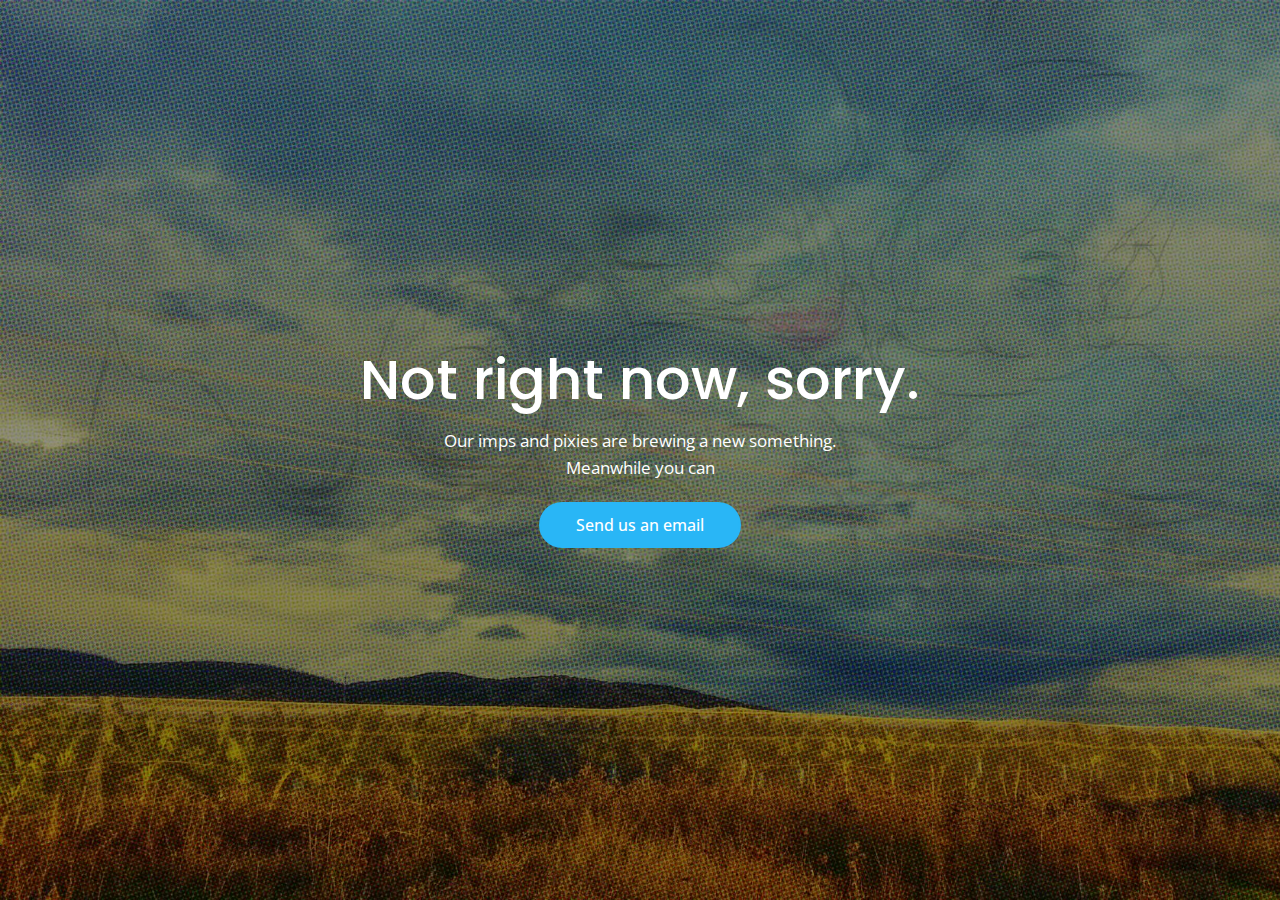
<file: index.html>
<!DOCTYPE HTML>
<html lang="en">
<head>
	<title>TITLE</title>
	<meta http-equiv="X-UA-Compatible" content="IE=edge">
    <meta name="viewport" content="width=device-width, initial-scale=1">
	<meta charset="UTF-8">
	
	
	<!-- Font -->
	
	<link href="https://fonts.googleapis.com/css?family=Open+Sans:400,700%7CPoppins:400,500" rel="stylesheet">
	
	
	<link href="common-css/ionicons.css" rel="stylesheet">
	
	
	<link rel="stylesheet" href="common-css/jquery.classycountdown.css" />
		
	<link href="03-comming-soon/css/styles.css" rel="stylesheet">
	
	<link href="03-comming-soon/css/responsive.css" rel="stylesheet">
	
</head>
<body>
	
	<div class="main-area center-text" style="background-image:url(images/site_bg_cr.jpg);">
		
		<div class="display-table">
			<div class="display-table-cell">
				
				<h1 class="title font-white"><b>Not right now, sorry.</b></h1>
				<p class="desc font-white">Our imps and pixies are brewing a new something. <br> Meanwhile you can</p>
				
				<a class="notify-btn" href="mailto:appdev@blaster.co.il"><b>Send us an email</b></a>
				
				<!-- <ul class="social-btn font-white">
					<li><a href="#">facebook</a></li>
					<li><a href="#">twitter</a></li>
					<li><a href="#">google</a></li>
					<li><a href="#">instagram</a></li>
				</ul> --><!-- social-btn -->
				
			</div><!-- display-table -->
		</div><!-- display-table-cell -->
	</div><!-- main-area -->
	
</body>
</html>
</file>
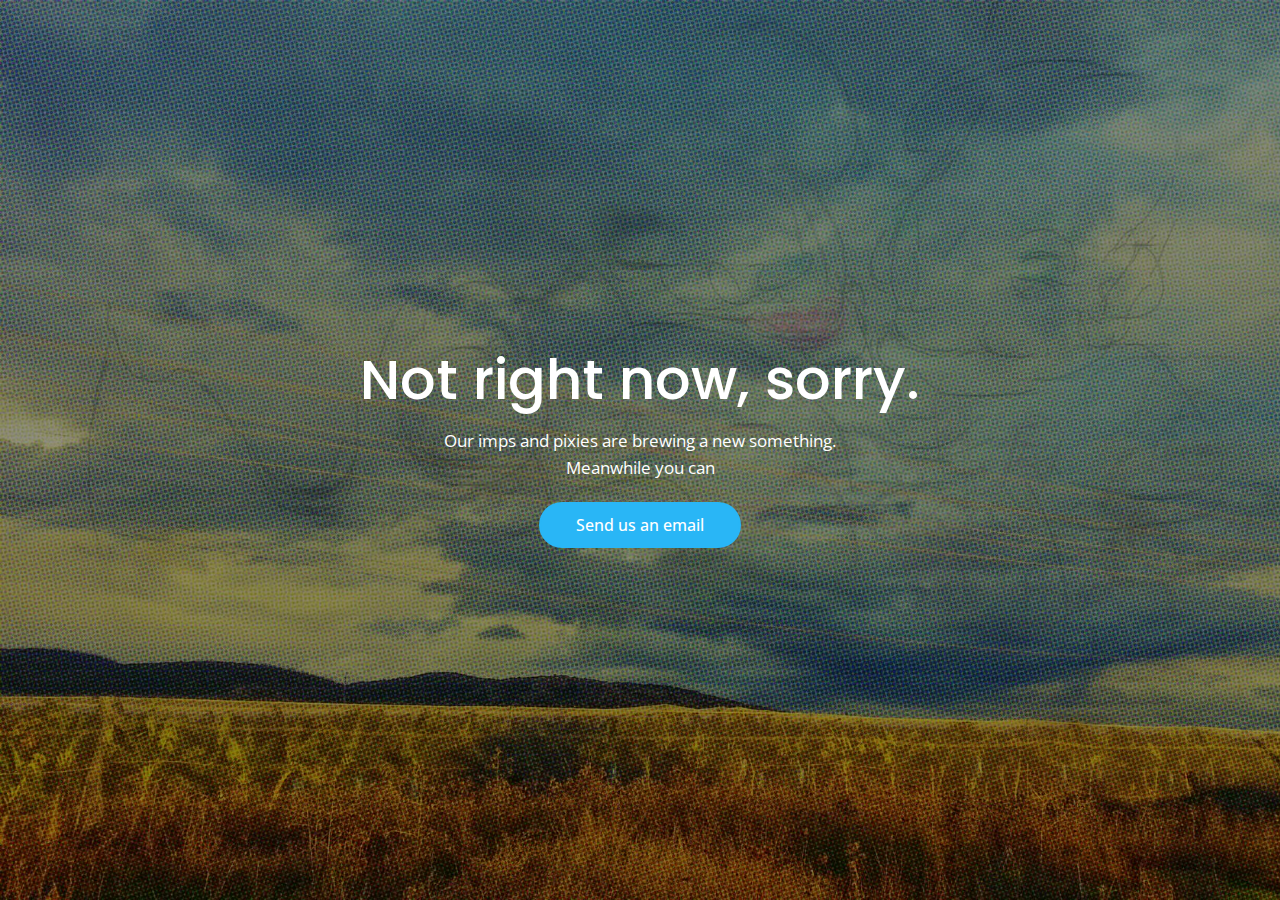
<file: coming-soon.html>
<!DOCTYPE HTML>
<html lang="en">
<head>
	<title>TITLE</title>
	<meta http-equiv="X-UA-Compatible" content="IE=edge">
    <meta name="viewport" content="width=device-width, initial-scale=1">
	<meta charset="UTF-8">
	
	
	<!-- Font -->
	
	<link href="https://fonts.googleapis.com/css?family=Open+Sans:400,700%7CPoppins:400,500" rel="stylesheet">
	
	
	<link href="common-css/ionicons.css" rel="stylesheet">
	
	
	<link rel="stylesheet" href="common-css/jquery.classycountdown.css" />
		
	<link href="03-comming-soon/css/styles.css" rel="stylesheet">
	
	<link href="03-comming-soon/css/responsive.css" rel="stylesheet">
	
</head>
<body>
	
	<div class="main-area center-text" style="background-image:url(images/site_bg_cr.jpg);">
		
		<div class="display-table">
			<div class="display-table-cell">
				
				<h1 class="title font-white"><b>Not right now, sorry.</b></h1>
				<p class="desc font-white">Our imps and pixies are brewing a new something. <br> Meanwhile you can</p>
				
				<a class="notify-btn" href="mailto:appdev@blaster.co.il"><b>Send us an email</b></a>
				
				<!-- <ul class="social-btn font-white">
					<li><a href="#">facebook</a></li>
					<li><a href="#">twitter</a></li>
					<li><a href="#">google</a></li>
					<li><a href="#">instagram</a></li>
				</ul> --><!-- social-btn -->
				
			</div><!-- display-table -->
		</div><!-- display-table-cell -->
	</div><!-- main-area -->
	
</body>
</html>
</file>
<file: 03-comming-soon/css/styles.css>
/*
====================================================

* 	[Master Stylesheet]
	
	Theme Name :  
	Version    :  
	Author     :  
	Author URI :  

====================================================

	TOC
	
	1. PRIMARY STYLES
	2. COMMONS FOR PAGE DESIGN
		JQUERY LIGHT BOX
	3. MAIN SECTION

====================================================

/* ---------------------------------
1. PRIMARY STYLES
--------------------------------- */

html{ font-size: 100%; height: 100%; width: 100%; overflow-x: hidden; margin: 0px;  padding: 0px; touch-action: manipulation; }


body{ font-size: 16px; font-family: 'Open Sans', sans-serif; width: 100%; height: 100%; margin: 0; font-weight: 400;
	-webkit-font-smoothing: antialiased; -moz-osx-font-smoothing: grayscale; word-wrap: break-word; overflow-x: hidden; 
	color: #333; }

h1, h2, h3, h4, h5, h6, p, a, ul, span, li, img, inpot, button{ margin: 0; padding: 0; }

h1,h2,h3,h4,h5,h6{ line-height: 1.5; font-weight: inherit; }

h1,h2,h3{ font-family: 'Poppins', sans-serif; }

p{ line-height: 1.6; font-size: 1.05em; font-weight: 400; color: #555; }

h1{ font-size: 3.5em; line-height: 1; }
h2{ font-size: 3em; line-height: 1.1; }
h3{ font-size: 2.5em; }
h4{ font-size: 1.5em; }
h5{ font-size: 1.2em; }
h6{ font-size: .9em; letter-spacing: 1px; }

a, button{ display: inline-block; text-decoration: none; color: inherit; transition: all .3s; line-height: 1; }

a:focus, a:active, a:hover,
button:focus, button:active, button:hover,
a b.light-color:hover{ text-decoration: none; color: #E45F74; }

b{ font-weight: 500; }

img{ width: 100%; }

li{ list-style: none; display: inline-block; }

span{ display: inline-block; }

button{ outline: 0; border: 0; background: none; cursor: pointer; }

b.light-color{ color: #444; }

.icon{ font-size: 1.1em; display: inline-block; line-height: inherit; }

[class^="icon-"]:before, [class*=" icon-"]:before{ line-height: inherit; }

*, *::before, *::after {
    -webkit-box-sizing: inherit;
    box-sizing: inherit;
}

*, *::before, *::after {
    -webkit-box-sizing: inherit;
	box-sizing: inherit;} 

	
/* ---------------------------------
2. COMMONS FOR PAGE DESIGN
--------------------------------- */

.center-text{ text-align: center; } 

.display-table{ display: table; height: 100%; width: 100%; }

.display-table-cell{ display: table-cell; vertical-align: middle; }



::-webkit-input-placeholder { font-size: .9em; letter-spacing: 1px; }

::-moz-placeholder { font-size: .9em; letter-spacing: 1px; }

:-ms-input-placeholder { font-size: .9em; letter-spacing: 1px; }

:-moz-placeholder { font-size: .9em; letter-spacing: 1px; }


.full-height{ height: 100%; }

.position-static{ position: static; }

.font-white{ color: #fff; }


/* ---------------------------------
3. MAIN SECTION
--------------------------------- */

.main-area{ position: relative; height: 100vh; z-index: 1; padding: 0 20px; background-size: cover; color: #fff; }

.main-area:after{ content:''; position: absolute; top: 0; bottom: 0;left: 0; right: 0; z-index: -1;  
	opacity: .4; background: #000; }

.main-area .desc{ margin: 20px auto; max-width: 500px; }
	
.main-area .notify-btn{ padding: 13px 35px; border-radius: 50px; border: 2px solid #29B6F6;
	color: #fff; background: #29B6F6; }

.main-area .notify-btn:hover{ background: none; }

.main-area .social-btn{ position: absolute; bottom: 40px; width: 100%; left: 50%; transform: translateX(-50%); }

.main-area .social-btn > li > a{ margin: 0 10px; padding-bottom: 7px; position: relative; overflow: hidden; }

.main-area .social-btn > li > a:after{ content:''; position: absolute; bottom: 0; left: 0; right: 0; 
	transition: all .2s; height: 2px; background: #F84982; }

	
.main-area .social-btn > li > a:hover:after{ transform: translateX(100%); }
</file>
<file: 03-comming-soon/css/responsive.css>
/* Screens Resolution : 992px
-------------------------------------------------------------------------- */
@media only screen and (max-width: 1200px) {

}

/* Screens Resolution : 992px
-------------------------------------------------------------------------- */
@media only screen and (max-width: 992px) {
	
	

}


/* Screens Resolution : 767px
-------------------------------------------------------------------------- */
@media only screen and (max-width: 767px) {
	
	/* ---------------------------------
	1. PRIMARY STYLES
	--------------------------------- */

	p{ line-height: 1.4; }

	h1{ font-size: 2.8em; line-height: 1; }
	h2{ font-size: 2.2em; line-height: 1.1; }
	h3{ font-size: 1.8em; }
		
	
	
}

/* Screens Resolution : 479px
-------------------------------------------------------------------------- */
@media only screen and (max-width: 479px) {

	/* ---------------------------------
	1. PRIMARY STYLES
	--------------------------------- */

	body{ font-size: 12px; }
	
}

/* Screens Resolution : 359px
-------------------------------------------------------------------------- */
@media only screen and (max-width: 359px) {
	
	
}

/* Screens Resolution : 290px
-------------------------------------------------------------------------- */
@media only screen and (max-width: 290px) {
	
	
}
</file>
